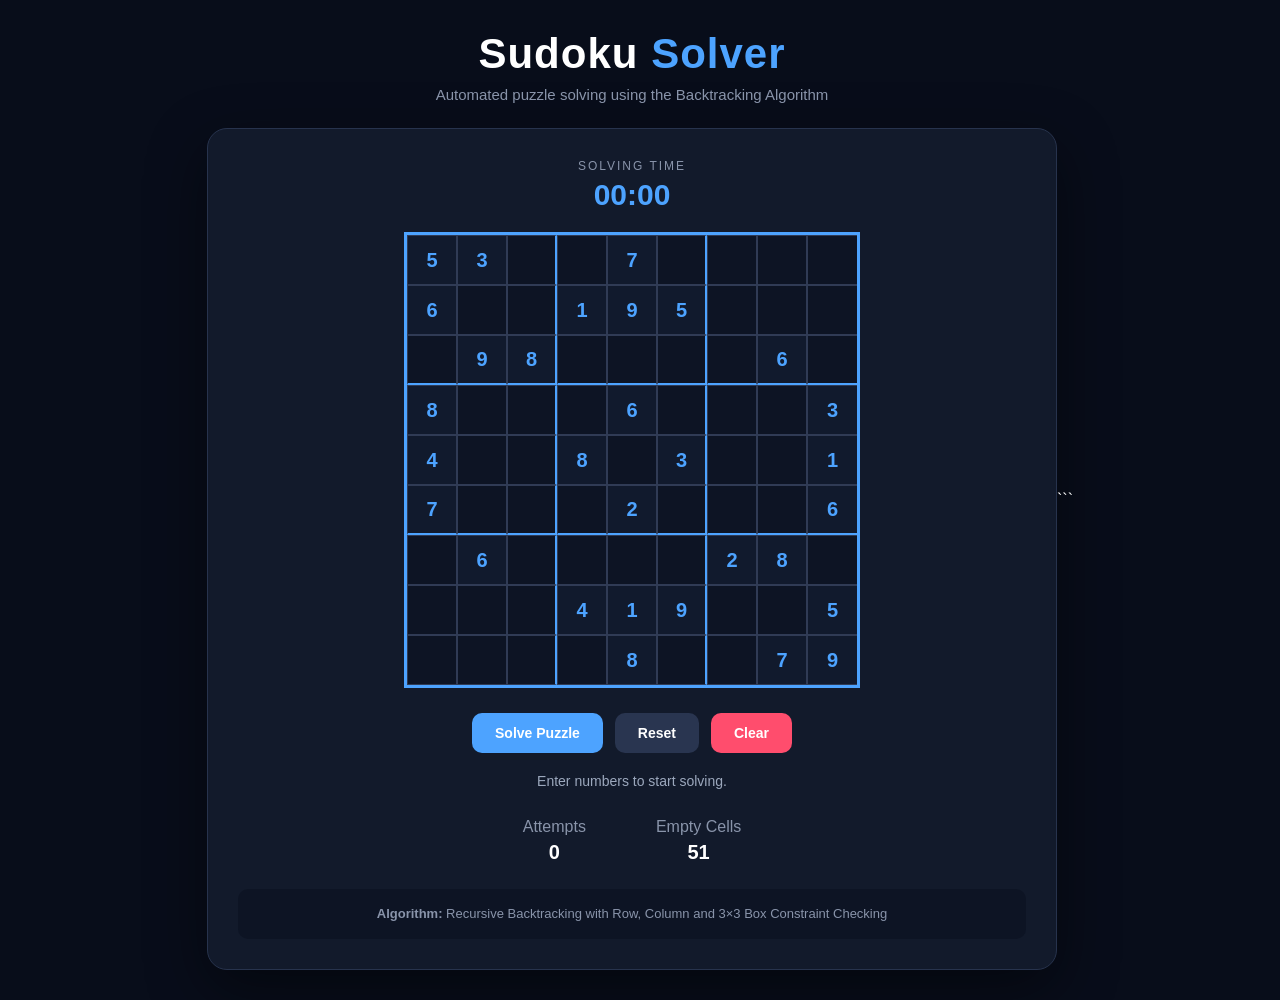
<file: index.html>
<!DOCTYPE html>
<html lang="en">

<head>
    <meta charset="UTF-8">
    <meta name="viewport" content="width=device-width, initial-scale=1.0">

    <title>Sudoku Solver</title>

    <link rel="stylesheet" href="style.css">
</head>

<body>

    <div class="container">

        <div class="header">
            <h1>Sudoku <span>Solver</span></h1>

            <p>
                Automated puzzle solving using
                the Backtracking Algorithm
            </p>
        </div>


        <div class="app">

            <!-- TIMER -->
            <div class="timer-box">

                <div class="timer-label">
                    Solving Time
                </div>

                <div id="timer">
                    00:00
                </div>

            </div>


            <!-- SUDOKU BOARD -->
            <div class="board-container">

                <div id="board"></div>

            </div>


            <!-- BUTTONS -->
            <div class="controls">

                <button
                    class="solve"
                    onclick="solveSudoku()">

                    Solve Puzzle

                </button>


                <button
                    class="reset"
                    onclick="resetBoard()">

                    Reset

                </button>


                <button
                    class="clear"
                    onclick="clearBoard()">

                    Clear

                </button>

            </div>


            <!-- STATUS -->
            <div id="status">
                Enter numbers to start solving.
            </div>


            <!-- STATS -->
            <div class="stats">

                <div>
                    Attempts

                    <div
                        class="stat-value"
                        id="attempts">

                        0

                    </div>
                </div>


                <div>
                    Empty Cells

                    <div
                        class="stat-value"
                        id="empty">

                        51

                    </div>
                </div>

            </div>


            <!-- ALGORITHM -->
            <div class="algorithm">

                <strong>Algorithm:</strong>

                Recursive Backtracking with
                Row, Column and 3×3 Box
                Constraint Checking

            </div>

        </div>

    </div>


    <script src="script.js"></script>

</body>

</html>
```
</file>
<file: style.css>
* {
    margin: 0;
    padding: 0;
    box-sizing: border-box;
    font-family: Arial, sans-serif;
}


body {

    min-height: 100vh;

    background: #080d1a;

    color: white;

    display: flex;

    justify-content: center;

    align-items: center;

    padding: 30px;
}


.container {

    width: 100%;

    max-width: 850px;

    text-align: center;
}


/* HEADER */

.header {

    margin-bottom: 25px;
}


.header h1 {

    font-size: 42px;

    letter-spacing: 1px;
}


.header h1 span {

    color: #4da3ff;
}


.header p {

    margin-top: 8px;

    color: #8994aa;

    font-size: 15px;
}


/* MAIN APP */

.app {

    background: #121a2b;

    padding: 30px;

    border-radius: 20px;

    border: 1px solid #27334d;

    box-shadow:
        0 20px 60px rgba(0, 0, 0, 0.45);
}


/* TIMER */

.timer-box {

    margin-bottom: 20px;
}


.timer-label {

    font-size: 12px;

    text-transform: uppercase;

    letter-spacing: 2px;

    color: #8994aa;
}


#timer {

    margin-top: 5px;

    font-size: 30px;

    font-weight: bold;

    color: #4da3ff;
}


/* BOARD */

.board-container {

    display: flex;

    justify-content: center;

    margin-bottom: 25px;
}


#board {

    display: grid;

    grid-template-columns:
        repeat(9, 50px);

    grid-template-rows:
        repeat(9, 50px);

    border: 3px solid #4da3ff;
}


.cell {

    width: 50px;

    height: 50px;

    background: #0d1424;

    color: white;

    border: 1px solid #303b55;

    text-align: center;

    font-size: 20px;

    font-weight: 500;

    outline: none;

    transition: 0.15s;
}


.cell:focus {

    background: #18253d;

    box-shadow:
        inset 0 0 0 1px #4da3ff;
}


/* 3x3 BOX BORDERS */

.cell:nth-child(3n) {

    border-right:
        2px solid #4da3ff;
}


.cell:nth-child(9n) {

    border-right: none;
}


.cell:nth-child(n+19):nth-child(-n+27),
.cell:nth-child(n+46):nth-child(-n+54) {

    border-bottom:
        2px solid #4da3ff;
}


/* GIVEN NUMBERS */

.given {

    color: #4da3ff;

    font-weight: bold;

    background: #111a2d;

    cursor: not-allowed;
}


/* SOLVED NUMBERS */

.solved {

    color: #63e6a8;

    font-weight: bold;
}


/* WRONG INPUT */

.wrong {

    border:
        2px solid #ff4d6d !important;

    background:
        rgba(255, 77, 109, 0.15) !important;

    color: #ff6b81 !important;

    box-shadow:
        inset 0 0 8px
        rgba(255, 77, 109, 0.15);
}


/* BUTTONS */

.controls {

    display: flex;

    justify-content: center;

    gap: 12px;

    flex-wrap: wrap;
}


button {

    border: none;

    padding: 12px 23px;

    border-radius: 10px;

    font-size: 14px;

    font-weight: bold;

    cursor: pointer;

    transition: 0.2s;
}


.solve {

    background: #4da3ff;

    color: white;
}


.solve:hover {

    background: #2f8de0;

    transform:
        translateY(-2px);
}


.reset {

    background: #293550;

    color: white;
}


.reset:hover {

    background: #3a4968;
}


.clear {

    background: #ff4d6d;

    color: white;
}


.clear:hover {

    background: #e63d5c;
}


/* STATUS */

#status {

    min-height: 25px;

    margin-top: 20px;

    color: #9ca8bd;

    font-size: 14px;
}


/* STATS */

.stats {

    display: flex;

    justify-content: center;

    gap: 70px;

    margin-top: 20px;

    color: #8994aa;
}


.stat-value {

    color: white;

    font-size: 20px;

    font-weight: bold;

    margin-top: 5px;
}


/* ALGORITHM */

.algorithm {

    margin-top: 25px;

    padding: 15px;

    border-radius: 10px;

    background: #0d1424;

    color: #8994aa;

    font-size: 13px;

    line-height: 1.5;
}


/* MOBILE */

@media(max-width: 600px) {

    body {

        padding: 15px;
    }


    .app {

        padding: 15px;
    }


    #board {

        grid-template-columns:
            repeat(9, 35px);

        grid-template-rows:
            repeat(9, 35px);
    }


    .cell {

        width: 35px;

        height: 35px;

        font-size: 16px;
    }


    .header h1 {

        font-size: 30px;
    }


    .stats {

        gap: 40px;
    }

}
</file>
